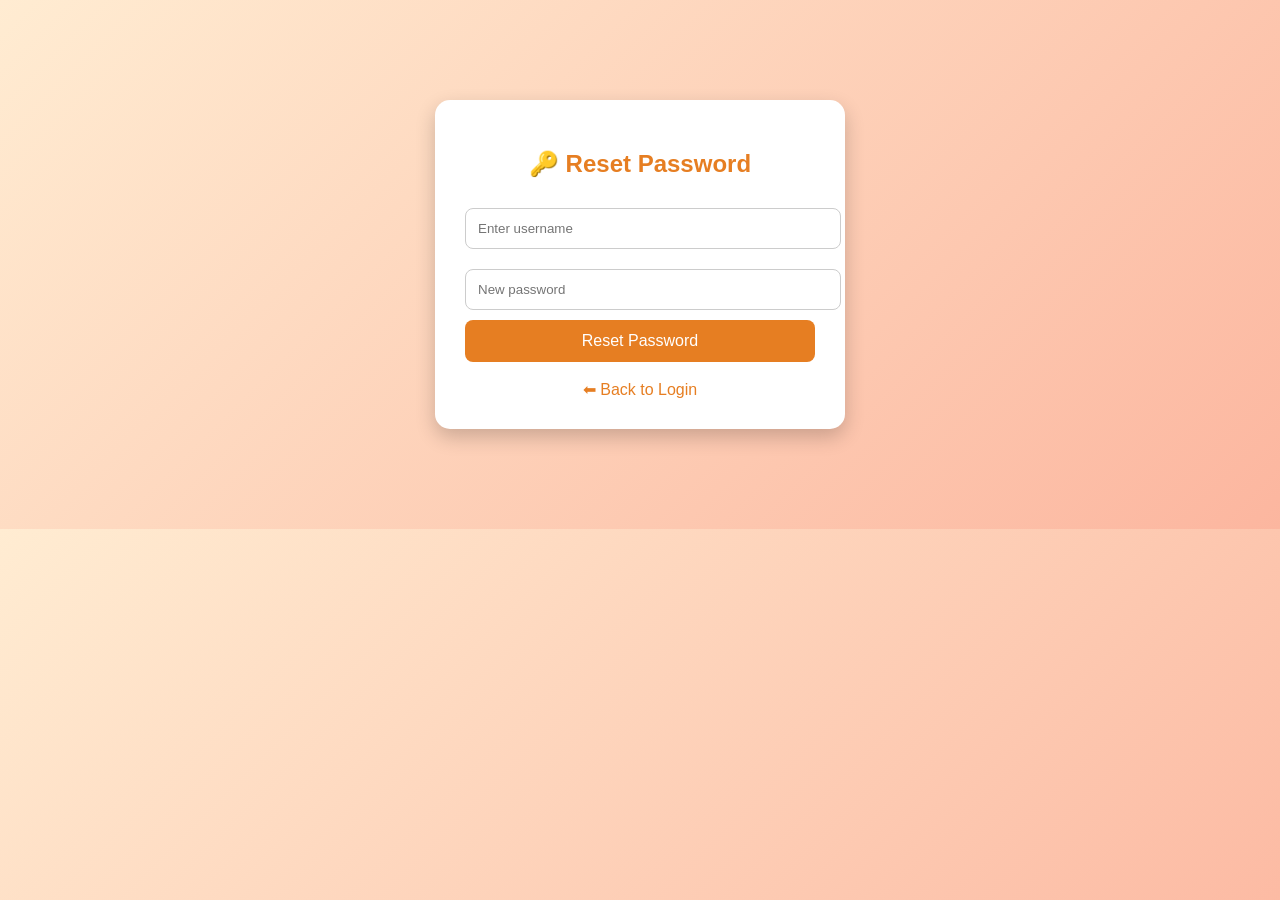
<file: personal_finance_tracker/templates/forgot.html>
<!DOCTYPE html>
<html lang="en">
<head>
<meta charset="UTF-8">
<title>Forgot Password</title>
<style>
    body {
        font-family: Arial, sans-serif;
        background: linear-gradient(135deg, #ffecd2, #fcb69f);
        margin: 0;
        padding: 0;
    }

    .box {
        width: 350px;
        margin: 100px auto;
        padding: 30px;
        background: white;
        border-radius: 15px;
        box-shadow: 0 8px 20px rgba(0,0,0,0.2);
        text-align: center;
        animation: fadeIn 1s ease-in-out;
    }

    h2 {
        margin-bottom: 20px;
        color: #e67e22;
    }

    input {
        width: 100%;
        padding: 12px;
        margin: 10px 0;
        border: 1px solid #ccc;
        border-radius: 8px;
        transition: 0.3s;
    }

    input:focus {
        border-color: #e67e22;
        outline: none;
        box-shadow: 0 0 8px rgba(230,126,34,0.5);
    }

    button {
        width: 100%;
        padding: 12px;
        background: #e67e22;
        color: white;
        border: none;
        border-radius: 8px;
        cursor: pointer;
        font-size: 16px;
        transition: 0.3s;
    }

    button:hover {
        background: #d35400;
        transform: scale(1.05);
    }

    a {
        color: #e67e22;
        text-decoration: none;
        transition: 0.3s;
    }

    a:hover {
        color: #d35400;
        text-decoration: underline;
    }

    @keyframes fadeIn {
        from {opacity: 0; transform: translateY(-20px);}
        to {opacity: 1; transform: translateY(0);}
    }
</style>
</head>

<body>

<div class="box">
    <h2>🔑 Reset Password</h2>
    <form method="POST">
        <input type="text" name="username" placeholder="Enter username" required>
        <input type="password" name="new_password" placeholder="New password" required>
        <button type="submit">Reset Password</button>
    </form>
    <br>
    <a href="/login">⬅ Back to Login</a>
</div>

</body>
</html>
</file>
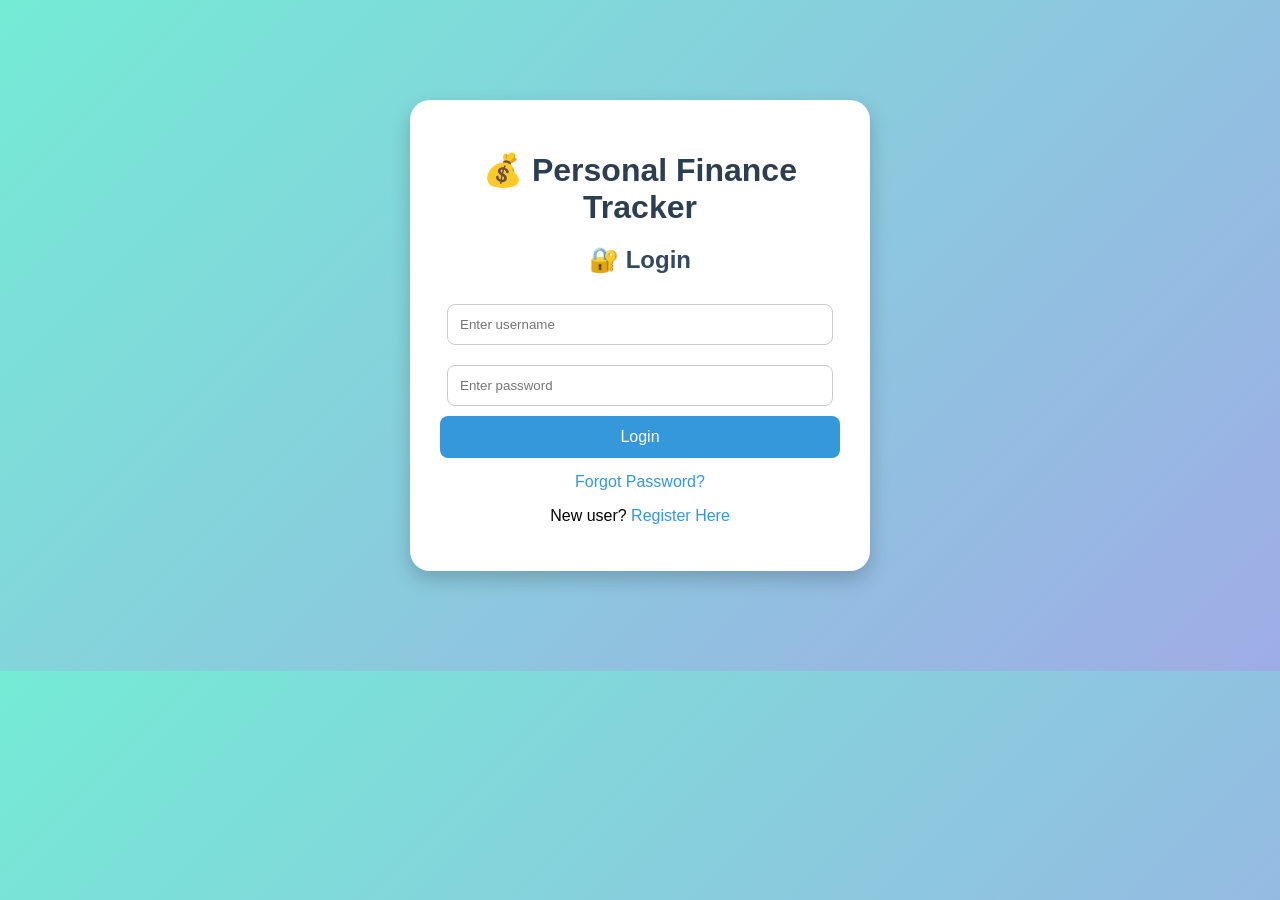
<file: personal_finance_tracker/templates/login.html>
<!DOCTYPE html>
<html lang="en">
<head>
<meta charset="UTF-8">
<title>Login</title>
<style>
    body {
        font-family: Arial, sans-serif;
        background: linear-gradient(135deg, #74ebd5, #9face6);
        margin: 0;
        padding: 0;
    }

    .login-box {
        width: 400px;
        margin: 100px auto;
        padding: 30px;
        background: white;
        border-radius: 20px;
        box-shadow: 0 8px 20px rgba(0,0,0,0.2);
        text-align: center;
        animation: fadeIn 1s ease-in-out;
    }

    h1 {
        margin-bottom: 10px;
        color: #2c3e50;
    }

    h2 {
        margin-bottom: 20px;
        color: #34495e;
    }

    input {
        width: 90%;
        padding: 12px;
        margin: 10px 0;
        border: 1px solid #ccc;
        border-radius: 8px;
        transition: 0.3s;
    }

    input:focus {
        border-color: #3498db;
        outline: none;
        box-shadow: 0 0 8px rgba(52,152,219,0.5);
    }

    button {
        width: 100%;
        padding: 12px;
        background: #3498db;
        color: white;
        border: none;
        border-radius: 8px;
        cursor: pointer;
        font-size: 16px;
        transition: 0.3s;
    }

    button:hover {
        background: #2980b9;
        transform: scale(1.05);
    }

    p {
        margin-top: 15px;
    }

    a {
        color: #3498db;
        text-decoration: none;
        transition: 0.3s;
    }

    a:hover {
        color: #2980b9;
        text-decoration: underline;
    }

    @keyframes fadeIn {
        from {opacity: 0; transform: translateY(-20px);}
        to {opacity: 1; transform: translateY(0);}
    }
</style>
</head>

<body>

<div class="login-box">
    <h1>💰 Personal Finance Tracker</h1>
    <h2>🔐 Login</h2>

    <form method="POST">
        <input type="text" name="username" placeholder="Enter username" required>
        <input type="password" name="password" placeholder="Enter password" required>
        <button type="submit">Login</button>
        <p><a href="/forgot">Forgot Password?</a></p>
        <p>New user? <a href="/register">Register Here</a></p>
    </form>
</div>

</body>
</html>
</file>
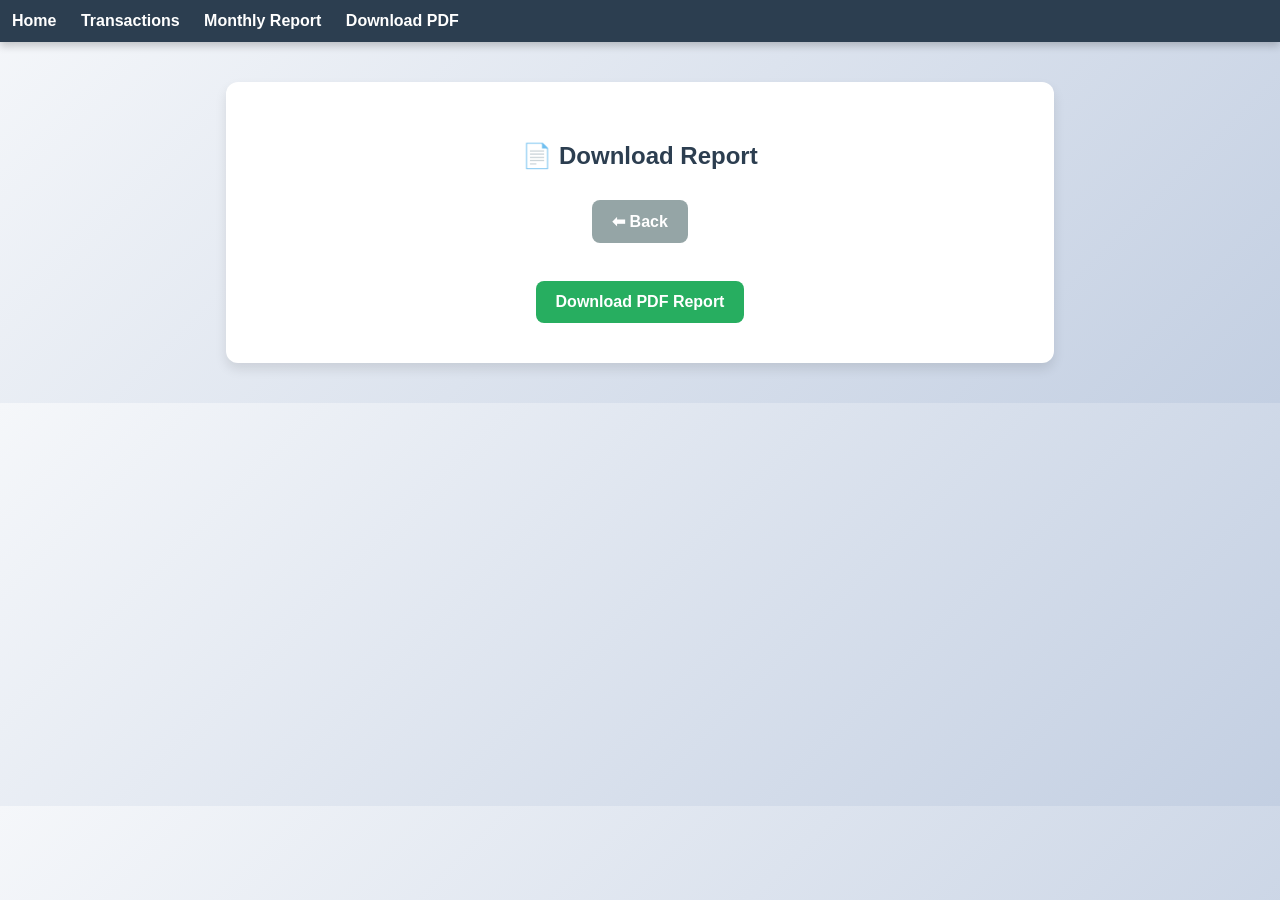
<file: personal_finance_tracker/templates/pdf.html>
<!DOCTYPE html>
<html lang="en">
<head>
<meta charset="UTF-8">
<title>Download PDF</title>
<style>
    body {
        font-family: Arial, sans-serif;
        margin: 0;
        background: linear-gradient(135deg, #f5f7fa, #c3cfe2);
    }

    .navbar {
        background: #2c3e50;
        padding: 12px;
        color: white;
        display: flex;
        align-items: center;
        justify-content: space-between;
        box-shadow: 0 4px 8px rgba(0,0,0,0.2);
    }

    .navbar a {
        color: white;
        margin-right: 20px;
        text-decoration: none;
        font-weight: bold;
        transition: 0.3s;
    }

    .navbar a:hover {
        color: #f39c12;
    }

    h2 {
        text-align: center;
        margin-top: 30px;
        color: #2c3e50;
    }

    .container {
        width: 60%;
        margin: 40px auto;
        text-align: center;
        background: white;
        padding: 30px;
        border-radius: 12px;
        box-shadow: 0 6px 12px rgba(0,0,0,0.1);
        animation: fadeIn 1s ease-in-out;
    }

    button {
        padding: 12px 20px;
        margin: 10px;
        border: none;
        border-radius: 8px;
        cursor: pointer;
        font-size: 16px;
        font-weight: bold;
        transition: 0.3s;
    }

    button:hover {
        transform: scale(1.05);
    }

    .back-btn {
        background: #95a5a6;
        color: white;
    }

    .back-btn:hover {
        background: #7f8c8d;
    }

    .download-btn {
        background: #27ae60;
        color: white;
    }

    .download-btn:hover {
        background: #1e8449;
    }

    @keyframes fadeIn {
        from {opacity: 0; transform: translateY(-20px);}
        to {opacity: 1; transform: translateY(0);}
    }
</style>
</head>

<body>

<div class="navbar">
    <div>
        <a href="/">Home</a>
        <a href="/transactions_page">Transactions</a>
        <a href="/report_page">Monthly Report</a>
        <a href="/download_pdf_page">Download PDF</a>
    </div>
</div>

<div class="container">
    <h2>📄 Download Report</h2>
    <button class="back-btn" onclick="goBack()">⬅ Back</button>
    <br><br>
    <a href="/download_pdf">
        <button class="download-btn">Download PDF Report</button>
    </a>
</div>

<script>
function goBack(){
    window.location.href = "/";
}
</script>

</body>
</html>
</file>
